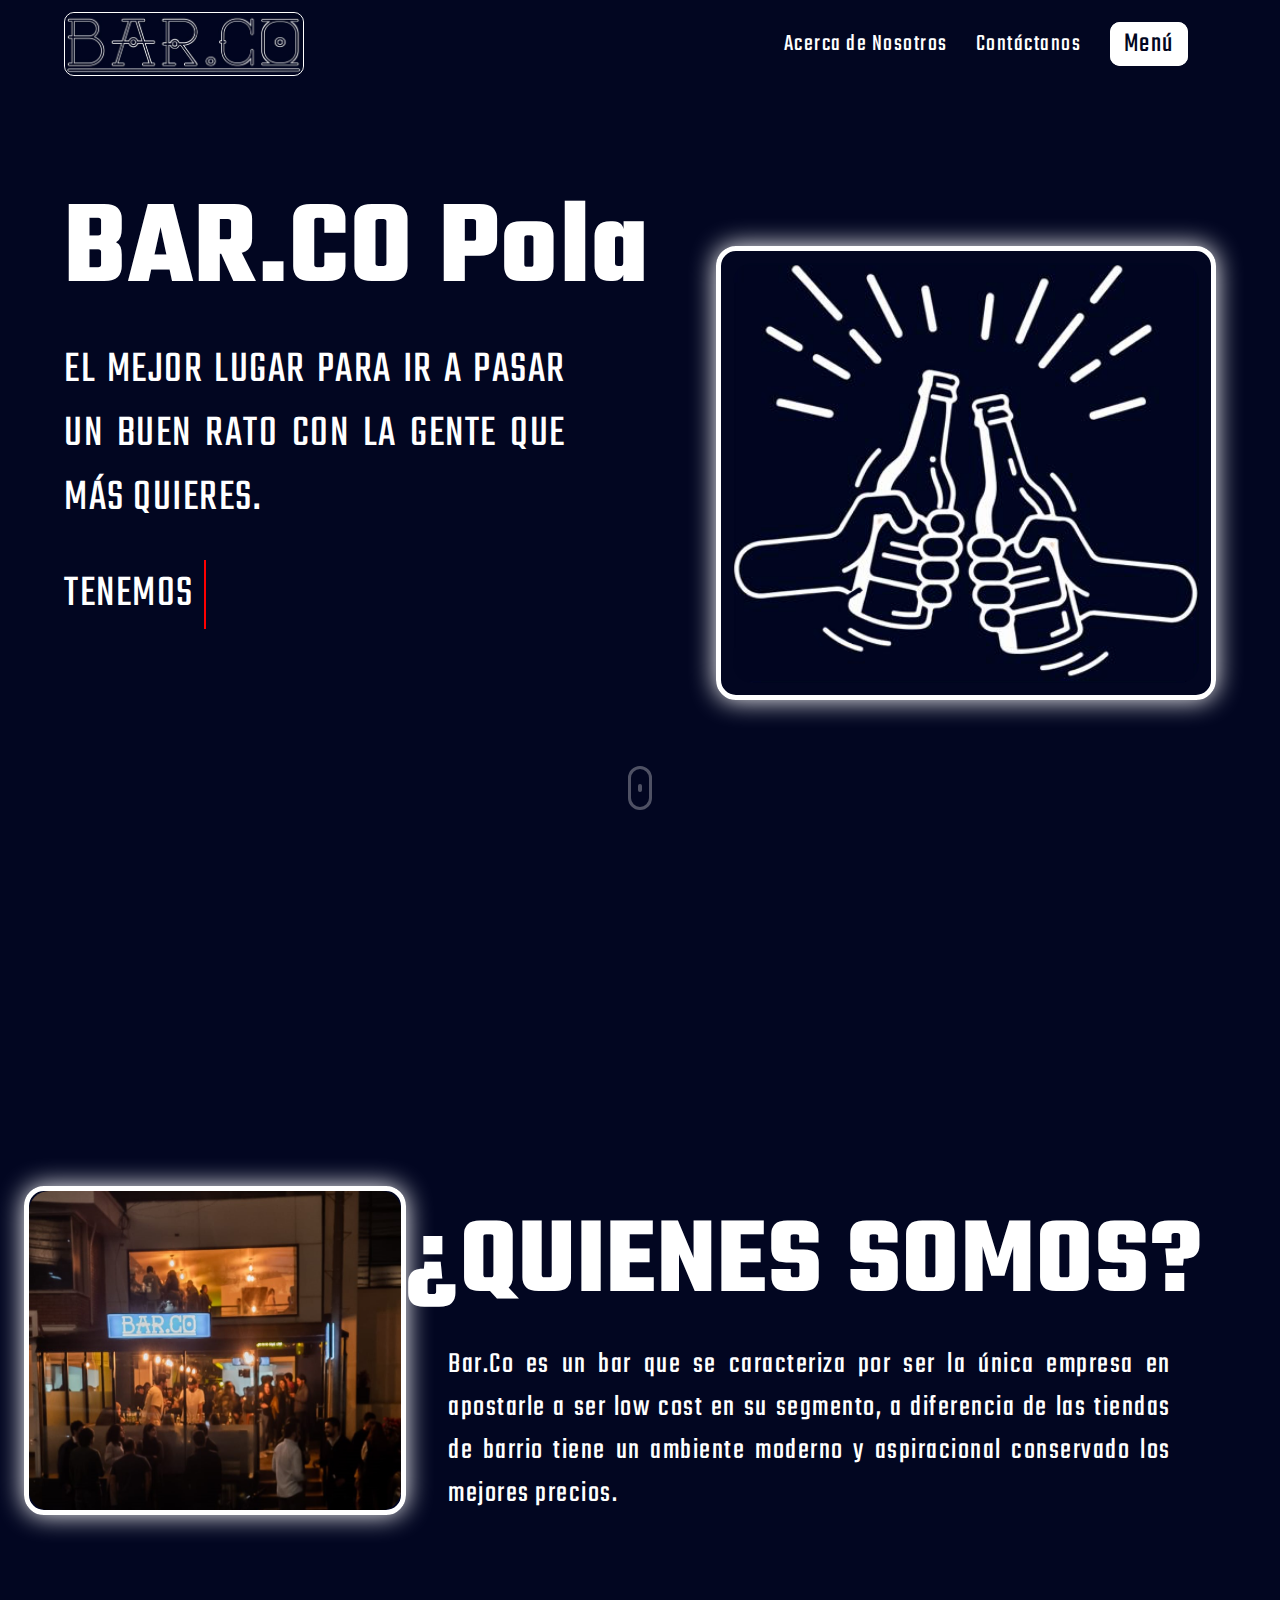
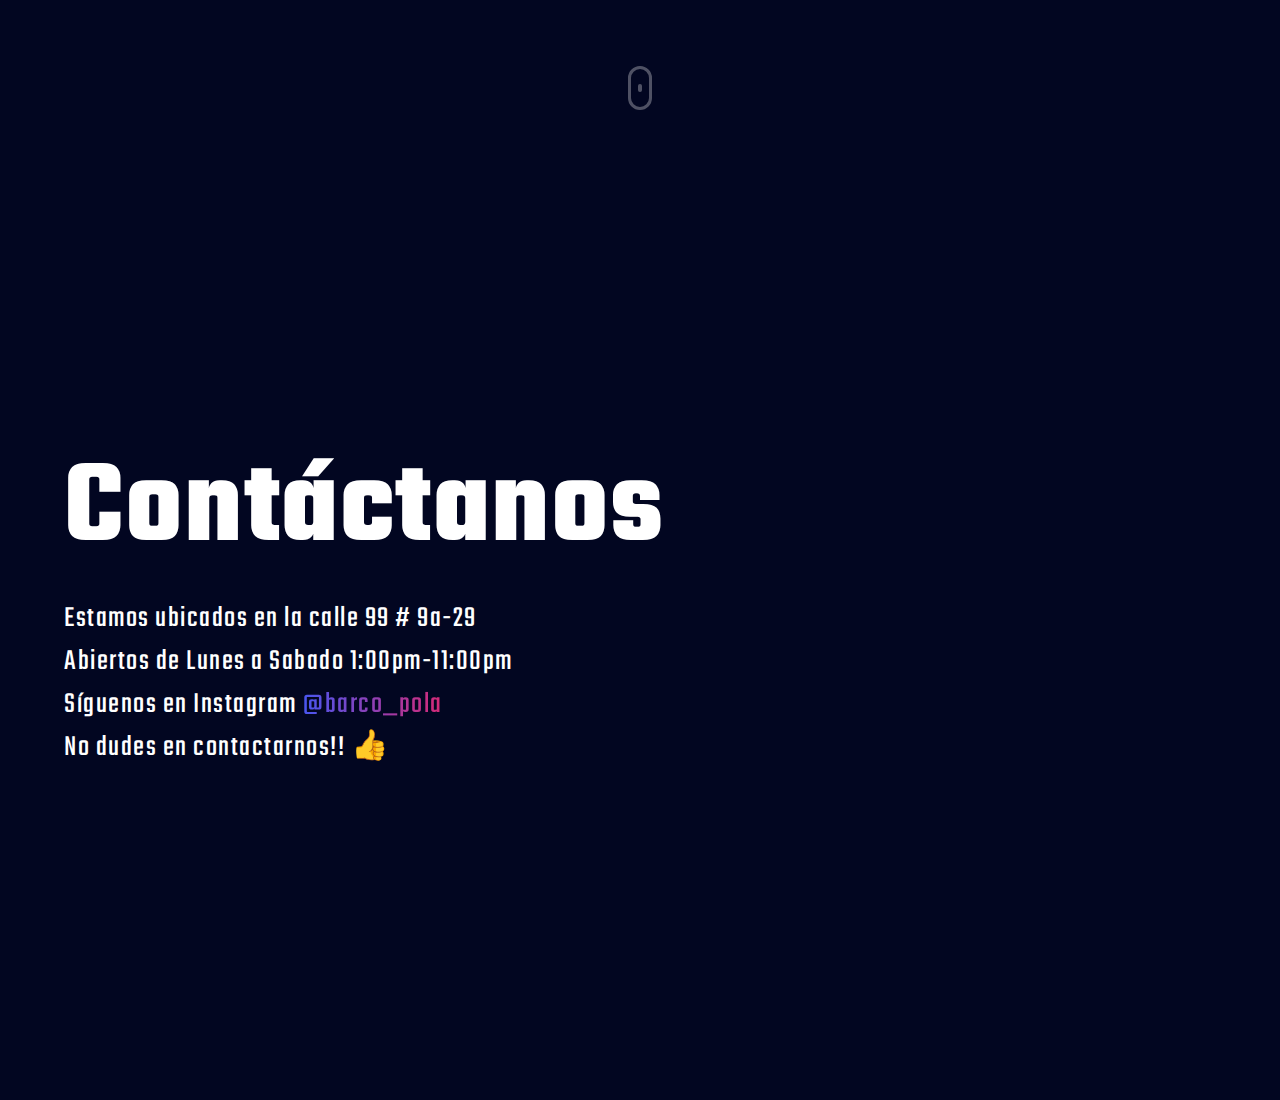
<file: index.html>
<!DOCTYPE html>
<html lang="en">
  <head>
    <meta charset="UTF-8" />
    <meta http-equiv="X-UA-Compatible" content="IE=edge" />
    <meta name="viewport" content="width=device-width, initial-scale=1.0" />
    <title>barco</title>
    <link rel="stylesheet" href="./styles.css" />
    <link rel="preconnect" href="https://fonts.googleapis.com" />
    <link rel="preconnect" href="https://fonts.gstatic.com" crossorigin />
    <link
      href="https://fonts.googleapis.com/css2?family=Roboto:ital,wght@0,300;0,400;0,500;0,700;1,900&family=Teko:wght@300;400;600;700&display=swap"
      rel="stylesheet"
    />
  </head>
  <body>
    <section id="landing">
      <div class="row landing__row">
        <nav>
          <figure class="barco__logo--wrapper">
            <img
              src="./assets/barco__logo.png"
              alt="logo"
              class="barco__logo"
            />
          </figure>
          <ul class="nav__link--list">
            <li class="nav__list--item">
              <a href="#acerca" class="nav__link">Acerca de Nosotros</a>
              <div class="nav__link-hover-effect"></div>
            </li>
            <li class="nav__list--item">
              <a href="#contactanos" class="nav__link">Contáctanos</a>
              <div class="nav__link-hover-effect"></div>
            </li>
            <li class="nav__list--item nav__link-list-primary click">
              <a href="/menu.html" class="nav__link nav__link--primary">Menú</a>
            </li>
          </ul>
        </nav>
        <div class="container landing__container">
          <div class="landing__organizer">
            <h1 class="landing__title title">BAR.CO Pola</h1>
            <div class="landing__description--container">
              <h2 class="landing__text">
                EL MEJOR LUGAR PARA IR A PASAR UN BUEN RATO CON LA GENTE QUE MÁS
                QUIERES.
              </h2>
              <div class="typing__wrapper">
                <h2 class="landing__text static__text">TENEMOS</h2>
                <ul class="dynamic__texts">
                  <li><span class="typing__text">LA MEJOR POLA</span></li>
                  <li><span class="typing__text">LA MEJOR MÚSICA</span></li>
                  <li><span class="typing__text">LA MEJOR COMPAÑÍA</span></li>
                  <li><span class="typing__text">EL MEJOR PRECIO</span></li>
                </ul>
              </div>
            </div>
          </div>
          <figure class="landing__img--wrapper">
            <img src="./assets/Barco-cheers.png" alt="" class="landing__img" />
          </figure>
        </div>
      </div>
      <a href="#acerca">
        <div class="scroll__icon click">
          <div class="scroll__dot"></div>
        </div>
      </a>
    </section>
    <section id="acerca">
      <div class="row acerca__row">
        <div class="container acerca__container">
          <figure class="acerca__img--wrapper">
            <img src="./assets/barco_noche.jpeg" alt="" class="acerca__img">
          </figure>
          <div class="acerca__organizer">
            <h1 class="acerca__title title">¿QUIENES SOMOS?</h1>
            <p class="acerca__text text">Bar.Co es un bar que se caracteriza por ser la única empresa en apostarle a ser low cost en su segmento, a diferencia de las tiendas de barrio tiene un ambiente moderno y aspiracional conservado los mejores precios. 
            </p>
          </div>
        </div>
      </div>
      <a href="#contactanos">
        <div class="scroll__icon click">
          <div class="scroll__dot"></div>
        </div>
      </a>
    </section>
    <section id="contactanos">
      <div class="row ubicacion__row">
        <div class="container ubicacion__container">
          <div class="contactanos__organizer">
            <h1 class="contactanos__title title">Contáctanos</h1>
            <p class="contactanos__text text">Estamos ubicados en la calle 99 # 9a-29 <br> Abiertos de Lunes a Sabado 1:00pm-11:00pm <br>Síguenos en Instagram <a href="https://www.instagram.com/barco_pola/" target="_blank" class="text insta__link">@barco_pola</a> <br>No dudes en contactarnos!! 👍</p>
          </div>
          <div class="mapouter">
            <div class="gmap_canvas">
              <iframe
                width="500"
                height="450"
                id="gmap_canvas"
                src="https://maps.google.com/maps?q=calle%2099%20numero%209a-29&t=&z=17&ie=UTF8&iwloc=&output=embed"
                frameborder="0"
                scrolling="no"
                marginheight="0"
                marginwidth="0"
              ></iframe
              ><a href="https://123movies-to.org"></a><br /><style>
                .mapouter {
                  position: relative;
                  text-align: right;
                  height: 450px;
                  width: 500px;
                }</style
              ><a href="https://www.embedgooglemap.net"
                >google map for web site</a
              ><style>
                .gmap_canvas {
                  overflow: hidden;
                  background: none !important;
                  height: 450px;
                  width: 500px;
                }
              </style>
            </div>
          </div>
        </div>
      </div>
    </section>
  </body>
</html>
</file>
<file: styles.css>
* {
  box-sizing: border-box;
  margin: 0;
  padding: 0;
  text-decoration: none;
  list-style: none;
  font-family: "Teko", sans-serif;
  letter-spacing: 1.5px;
}

html {
  scroll-behavior: smooth;
}

body {
  background-color: #020621;
}

.row {
  display: flex;
  flex-direction: column;
  justify-content: start;
  align-items: center;
  max-width: 1200px;
  margin: 0 auto;
  padding: 0 24px;
  height: 100%;
  gap: 90px;
}

.container {
  display: flex;
  width: 100%;
}

img {
  width: 100%;
  border-radius: inherit;
}

a {
  color: white;
  font-size: 24px;
}

.click {
  transition: all 300ms ease;
}

.click:hover {
  scale: 1.1;
}

.click:active {
  scale: 0.9;
}

.title {
  color: white;
  font-size: 120px;
}

.text {
  font-size: 30px;
  color: white;
  text-align: justify;
}

/* 

NAV BAR

*/

nav {
  display: flex;
  justify-content: space-between;
  align-items: center;
  width: 100%;
  margin-top: 12px;
  animation: slideIn 1000ms;
}

@keyframes slideIn {
  0% {
    transform: translateX(-4000px);
  }
  100% {
    transform: translateX(0px);
  }
}

.barco__logo--wrapper {
  display: flex;
  overflow: hidden;
  border: 1px solid white;
  border-radius: 10px;
  width: 240px;
}

.nav__link--list {
  display: flex;
  justify-content: space-evenly;
  align-items: center;
  width: 40%;
}

.nav__list--item {
  position: relative;
}

.nav__link--primary {
  font-size: 28px;
  padding: 0 12px;
  border: 2px solid white;
  background-color: white;
  border-radius: 10px;
  color: #020621;
}

.nav__link-hover-effect {
  position: absolute;
  bottom: 2px;
  right: 0;
  width: 0;
  height: 2px;
  background-color: white;
  border-radius: 4px;
  transition: all 300ms ease;
}

.nav__list--item:hover .nav__link-hover-effect {
  left: 0;
  width: 100%;
}

/* 

LANDING

*/

#landing {
  height: 100vh;
  position: relative;
}

.landing__container {
  justify-content: space-between;
  max-height: 620px;
  animation: slideInR 1000ms;
}

@keyframes slideInR {
  0% {
    transform: translateX(4000px);
  }
  100% {
    transform: translateX(0px);
  }
}

.landing__organizer {
  max-width: 590px;
}

.landing__description--container {
  display: flex;
  flex-direction: column;
  gap: 30px;
}

.landing__text {
  color: white;
  font-size: 45px;
  font-weight: 400;
  text-align: justify;
  max-width: 85%;
}

.typing__wrapper {
  display: flex;
  color: white;
  gap: 10px;
}

.static__text {
  margin-top: 2px;
}

.dynamic__texts {
  font-size: 48px;
  font-weight: bold;
  color: red;
  line-height: 72px;
  height: 72px;
  overflow: hidden;
}

.dynamic__texts li {
  animation: slide 12s steps(4) 1s infinite;
  position: relative;
  top: 0;
}

@keyframes slide {
  100% {
    top: -288px;
  }
}

.typing__text {
  position: relative;
}

.typing__text::after {
  content: "";
  position: absolute;
  height: 100%;
  width: 100%;
  border-left: 2px solid red;
  left: 0;
  animation: typing 3s steps(15) 1s infinite;
  background-color: #020621;
}

@keyframes typing {
  100% {
    left: 100%;
    margin: 0 -35px 0 35px;
  }
}

.landing__img--wrapper {
  display: flex;
  margin: 80px 0;
  width: 500px;
  padding: 12px;
  border: 5px solid white;
  border-radius: 20px;
  box-shadow: 0 0 26px 0 white;
  animation: rot 2500ms infinite alternate-reverse;
}

@keyframes rot {
  0% {
    transform: rotate(-1deg);
  }
  100% {
    transform: rotate(1deg);
  }
}

.scroll__icon {
  position: absolute;
  border: 3px solid white;
  border-radius: 20px;
  height: 44px;
  width: 24px;
  bottom: 90px;
  left: 50%;
  transform: translateX(-50%);
  display: flex;
  justify-content: center;
  align-items: center;
  opacity: 0.3;
}

.scroll__dot {
  width: 4px;
  height: 8px;
  background-color: white;
  border-radius: 8px;
  animation: scroll 2s infinite alternate-reverse;
}

@keyframes scroll {
  0% {
    transform: translateY(-10px);
  }
  100% {
    transform: translateY(10px);
  }
}

/* 

ACERCA

*/

#acerca {
  height: 100vh;
  position: relative;
}

.acerca__row {
  max-width: 1400px;
  justify-content: center;
}

.acerca__container {
  justify-content: space-between;
}

.acerca__img--wrapper {
  display: flex;
  max-width: 450px;
  border: 5px solid white;
  border-radius: 20px;
  box-shadow: 0 0 26px 0 white;
}

.acerca__organizer {
  max-width: 850px;
}

.acerca__title {
  font-size: 110px;
}

.acerca__text {
  margin: 0 0 0 42px;
  max-width: 85%;
}

/* 

CONTACTANOS

*/

#contactanos {
  height: 100vh;
}

.ubicacion__row {
  justify-content: center;
}

.ubicacion__container {
  justify-content: space-between;
}

.mapouter {
  border-radius: 10px;
  overflow: hidden;
}

.insta__link {
  background: linear-gradient(to right, #4856f2, #d62976);
  -webkit-background-clip: text;
  background-clip: text;
  -webkit-text-fill-color: transparent;
  transition: all 300ms ease;
}

.insta__link:hover {
  font-size: 34px;
}
</file>
